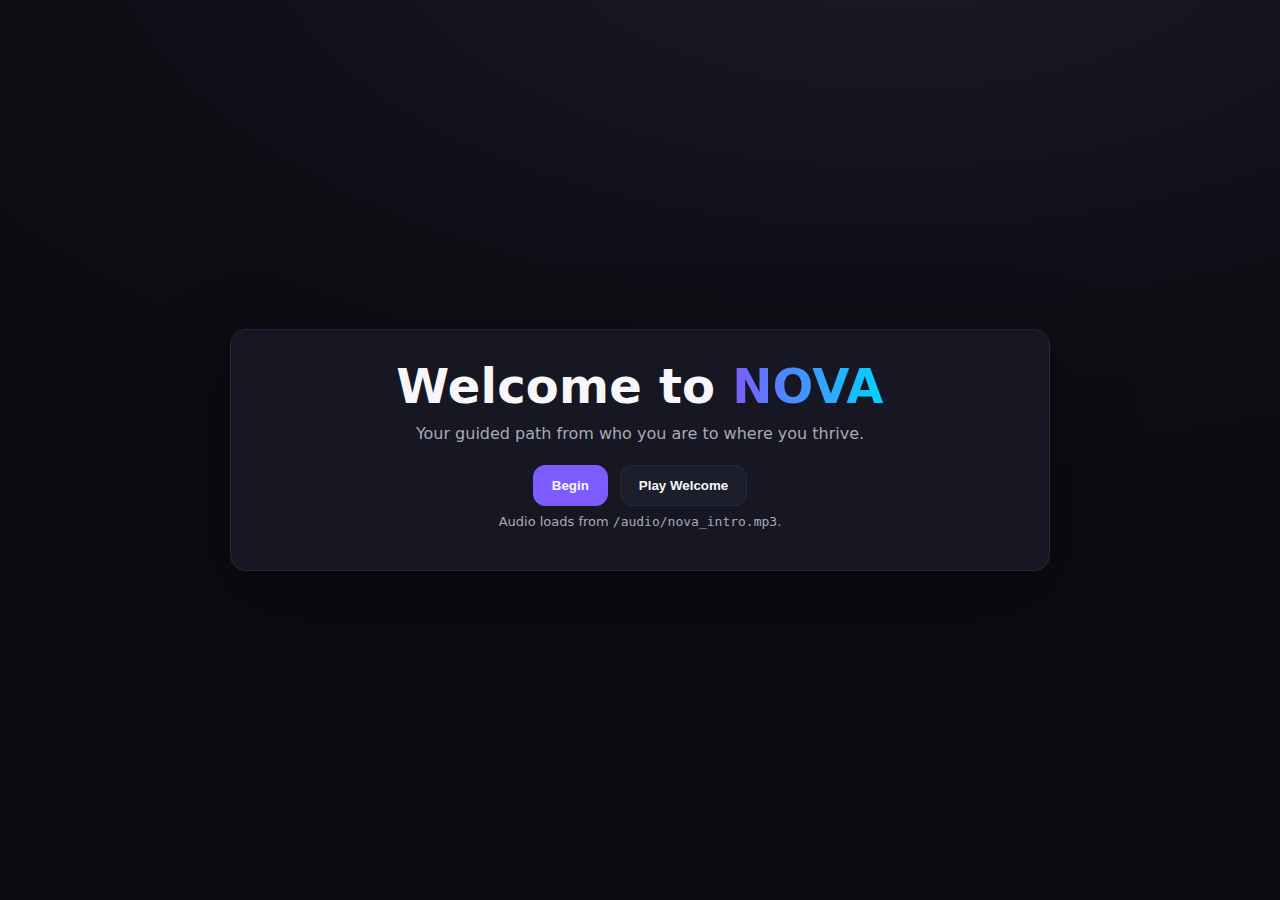
<file: index.html>
<!doctype html><html lang="en"><head>
<meta charset="utf-8"/><meta name="viewport" content="width=device-width,initial-scale=1"/>
<title>Welcome to NOVA</title><link rel="stylesheet" href="styles.css"></head>
<body>
<section class="hero"><div class="hero-inner"><div class="card center">
<h1>Welcome to <span>NOVA</span></h1>
<p class="lead">Your guided path from who you are to where you thrive.</p>
<div class="cta"><button id="startBtn" class="btn primary">Begin</button>
<button id="audioBtn" class="btn">Play Welcome</button></div>
<audio id="welcomeAudio" preload="auto"><source src="audio/nova_intro.mp3" type="audio/mpeg"></audio>
<p class="note">Audio loads from <code>/audio/nova_intro.mp3</code>.</p>
</div></div></section>
<script src="intro.js"></script></body></html>
</file>
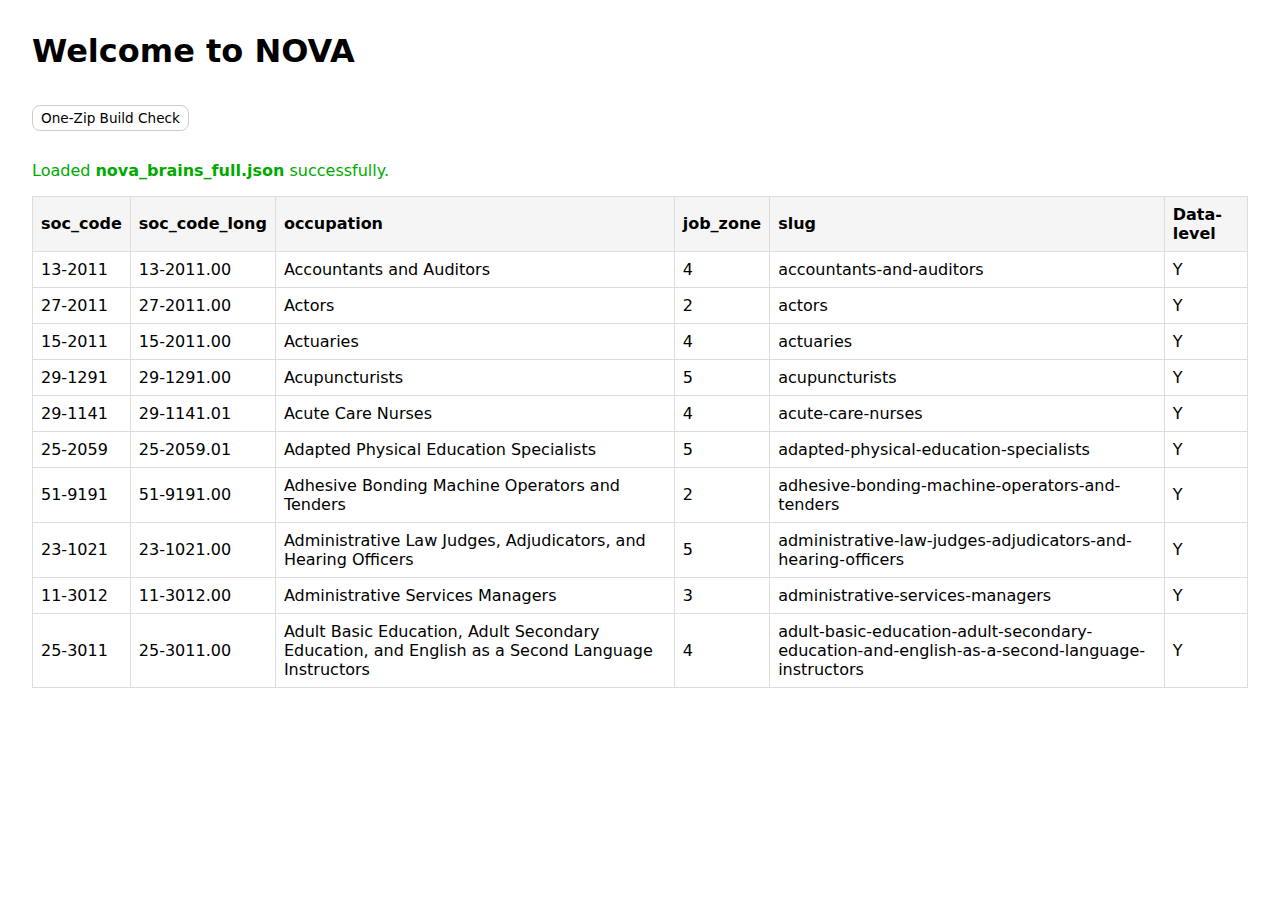
<file: index1.html>
<!doctype html>
<html lang="en">
  <head>
    <meta charset="utf-8" />
    <meta name="viewport" content="width=device-width,initial-scale=1" />
    <title>Welcome to NOVA</title>
    <style>
      body { font-family: system-ui, -apple-system, Segoe UI, Roboto, Arial, sans-serif; margin: 2rem; }
      .badge { display: inline-block; padding: .25rem .5rem; border: 1px solid #ccc; border-radius: .5rem; font-size: .85rem; }
      table { border-collapse: collapse; width: 100%; margin-top: 1rem; }
      th, td { border: 1px solid #ddd; padding: .5rem; text-align: left; }
      th { background: #f5f5f5; }
      .ok { color: #0a0; }
      .warn { color: #a60; }
    </style>
  </head>
  <body>
    <h1>Welcome to NOVA</h1>
    <p class="badge">One‑Zip Build Check</p>
    <div id="status"></div>
    <div id="table"></div>
    <script src="./data_loader.js"></script>
  </body>
</html>
</file>
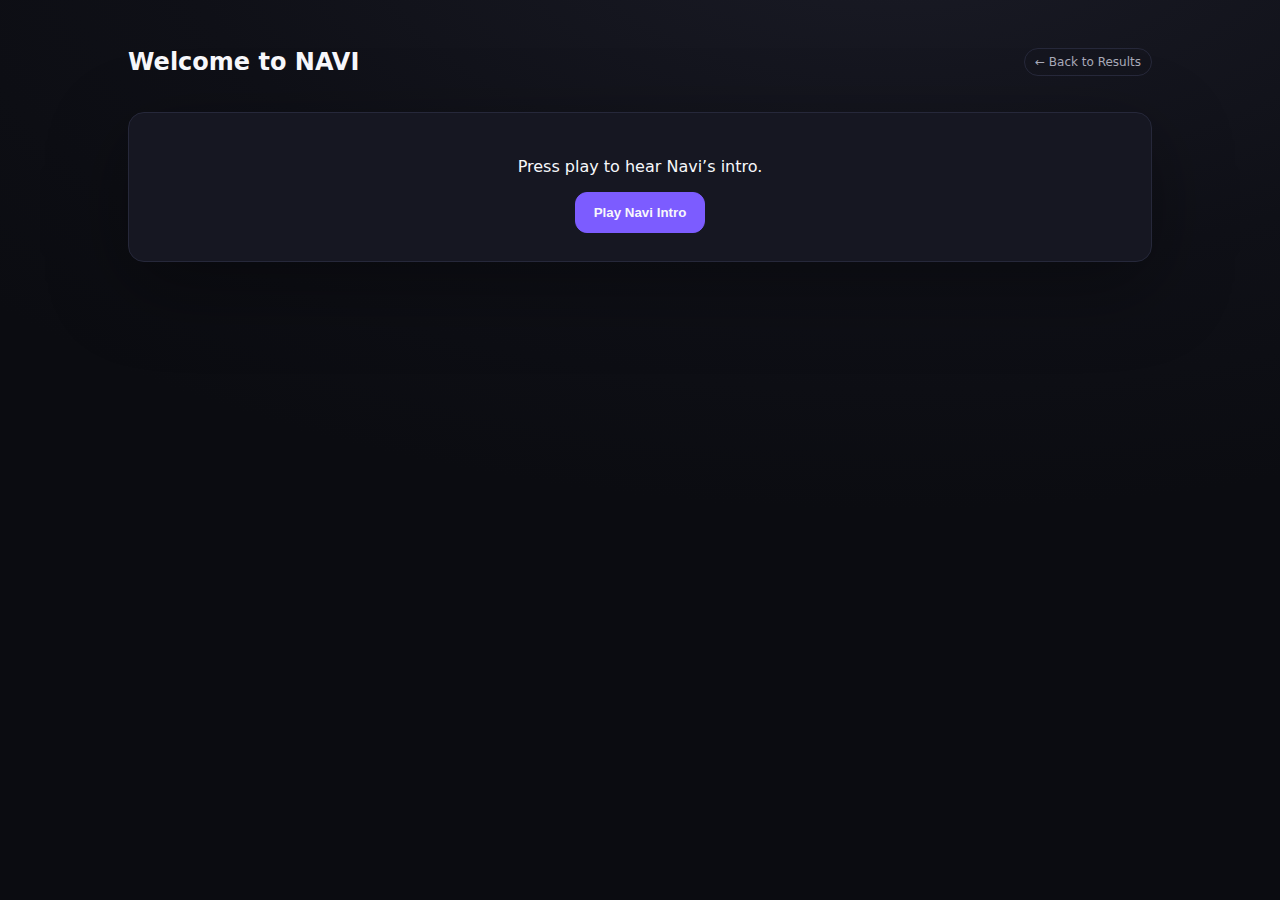
<file: navi.html>
<!doctype html><html lang="en"><head>
<meta charset="utf-8"/><meta name="viewport" content="width=device-width,initial-scale=1"/>
<title>NAVI</title><link rel="stylesheet" href="styles.css"></head>
<body>
<div class="container">
  <div class="header"><h2>Welcome to NAVI</h2><a class="badge" href="results.html">← Back to Results</a></div>
  <div class="card center">
    <p>Press play to hear Navi’s intro.</p>
    <div class="cta"><button id="playNavi" class="btn primary">Play Navi Intro</button></div>
    <audio id="naviAudio" preload="auto"><source src="audio/navi_intro.mp3" type="audio/mpeg"></audio>
  </div>
</div>
<script>
document.getElementById('playNavi').addEventListener('click', async () => {
  try { await document.getElementById('naviAudio').play(); } catch(e) { alert('Could not play audio.'); }
});
</script>
</body></html>
</file>
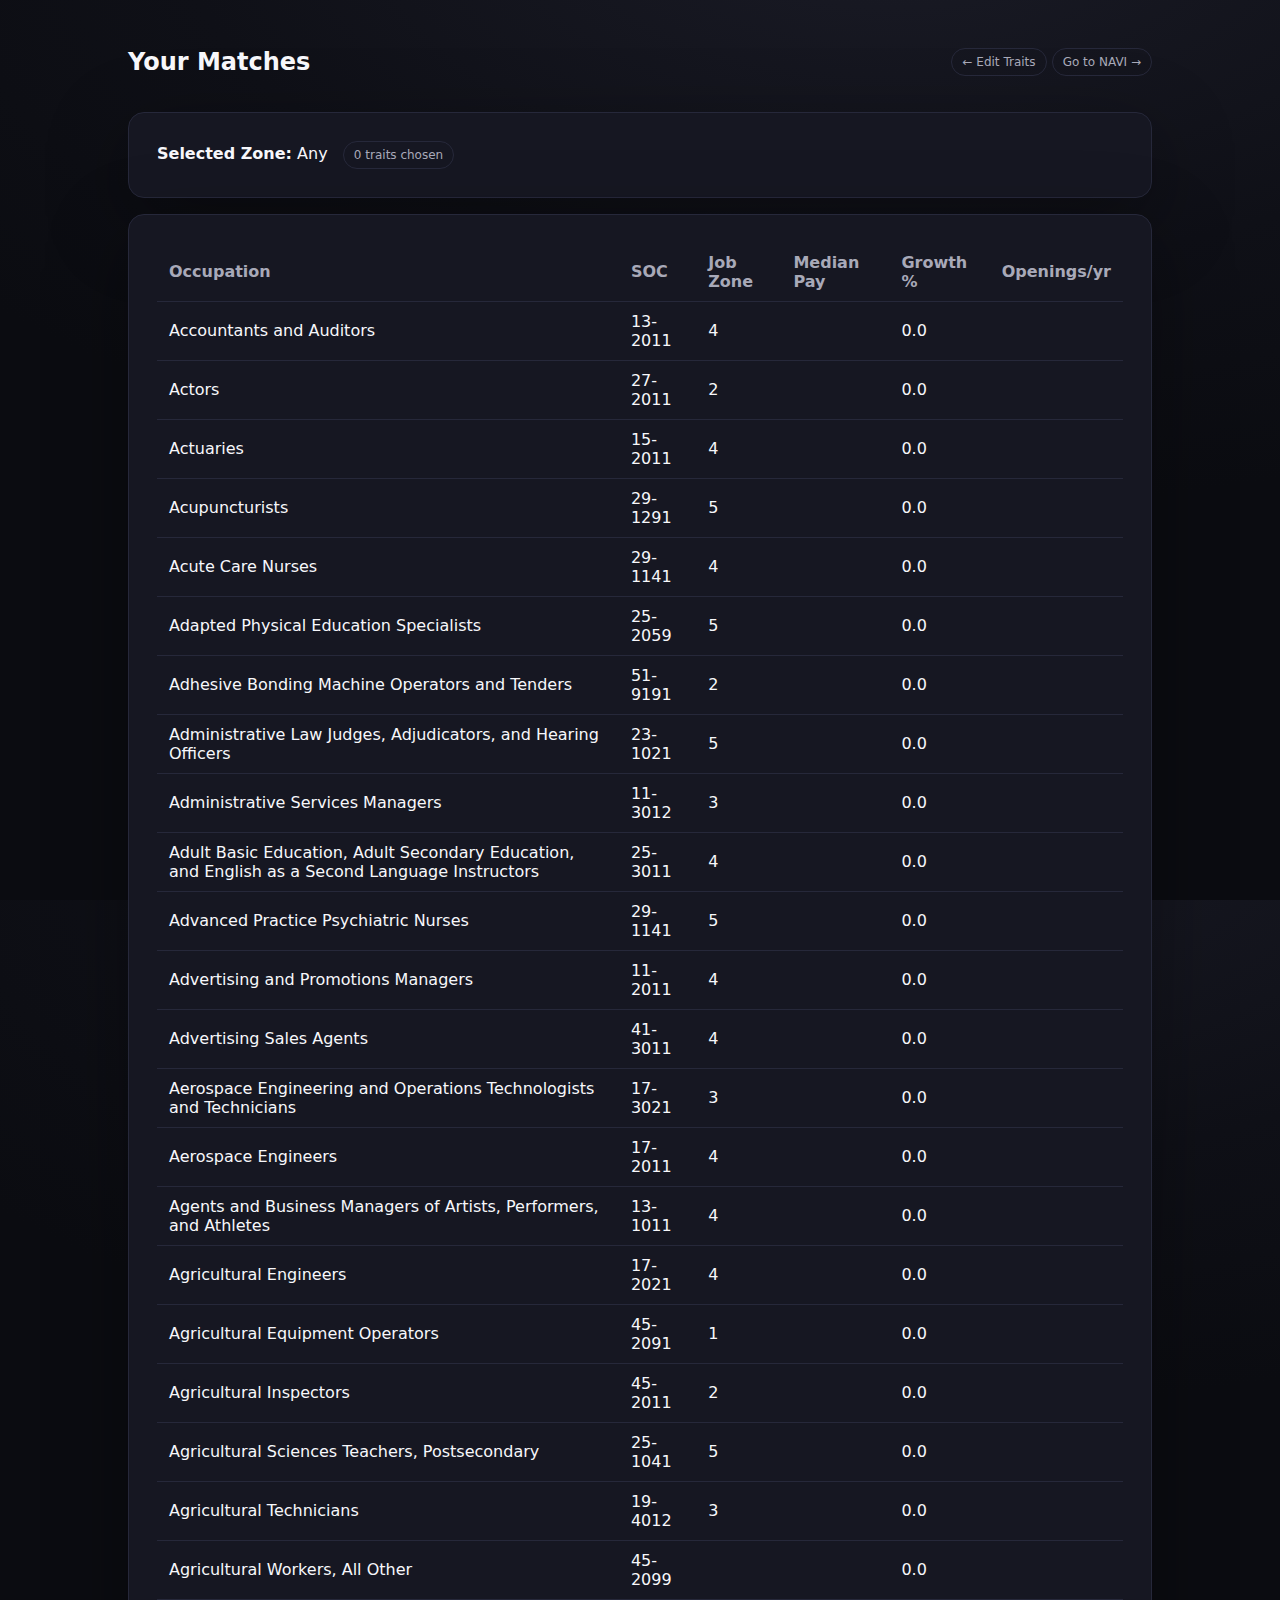
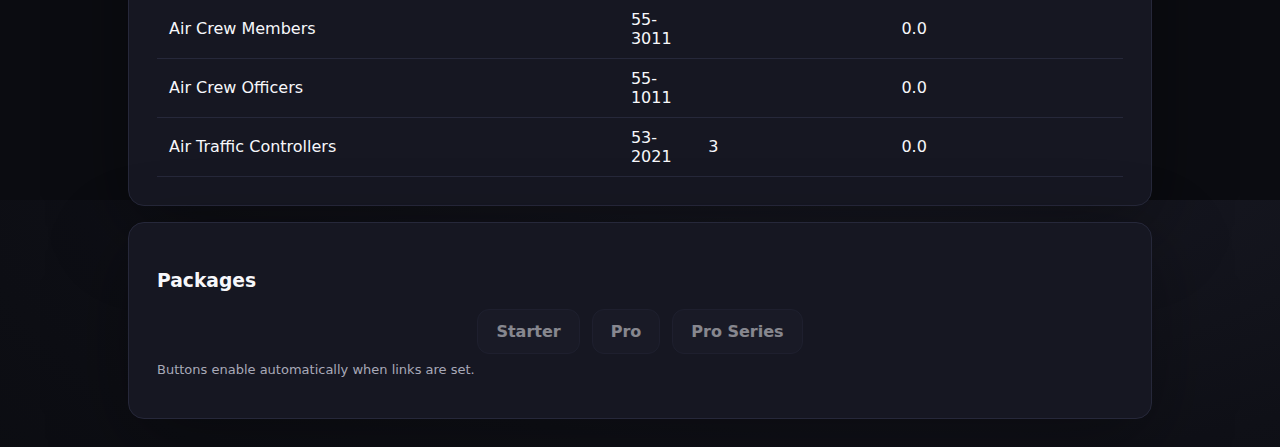
<file: results.html>
<!doctype html><html lang="en"><head>
<meta charset="utf-8"/><meta name="viewport" content="width=device-width,initial-scale=1"/>
<title>NOVA — Results</title><link rel="stylesheet" href="styles.css"></head>
<body>
<div class="container">
  <div class="header"><h2>Your Matches</h2>
    <div><a class="badge" href="traits.html">← Edit Traits</a> <a class="badge" href="navi.html">Go to NAVI →</a></div>
  </div>
  <div class="card" id="summary">Calculating…</div>
  <div class="card" style="margin-top:16px">
    <table class="table" id="resultsTable">
      <thead><tr><th>Occupation</th><th>SOC</th><th>Job Zone</th><th>Median Pay</th><th>Growth %</th><th>Openings/yr</th></tr></thead>
      <tbody></tbody>
    </table>
  </div>
  <div class="card" id="packages" style="margin-top:16px">
    <h3>Packages</h3>
    <div class="cta">
      <a class="btn" id="btnStarter" target="_blank">Starter</a>
      <a class="btn" id="btnPro" target="_blank">Pro</a>
      <a class="btn" id="btnProSeries" target="_blank">Pro Series</a>
    </div>
    <p class="note">Buttons enable automatically when links are set.</p>
  </div>
</div>
<script>
window.NOVA_PRODUCT_LINKS = { starter:"", pro:"", proSeries:"" };
</script>
<script src="app.js"></script>
</body></html>
</file>
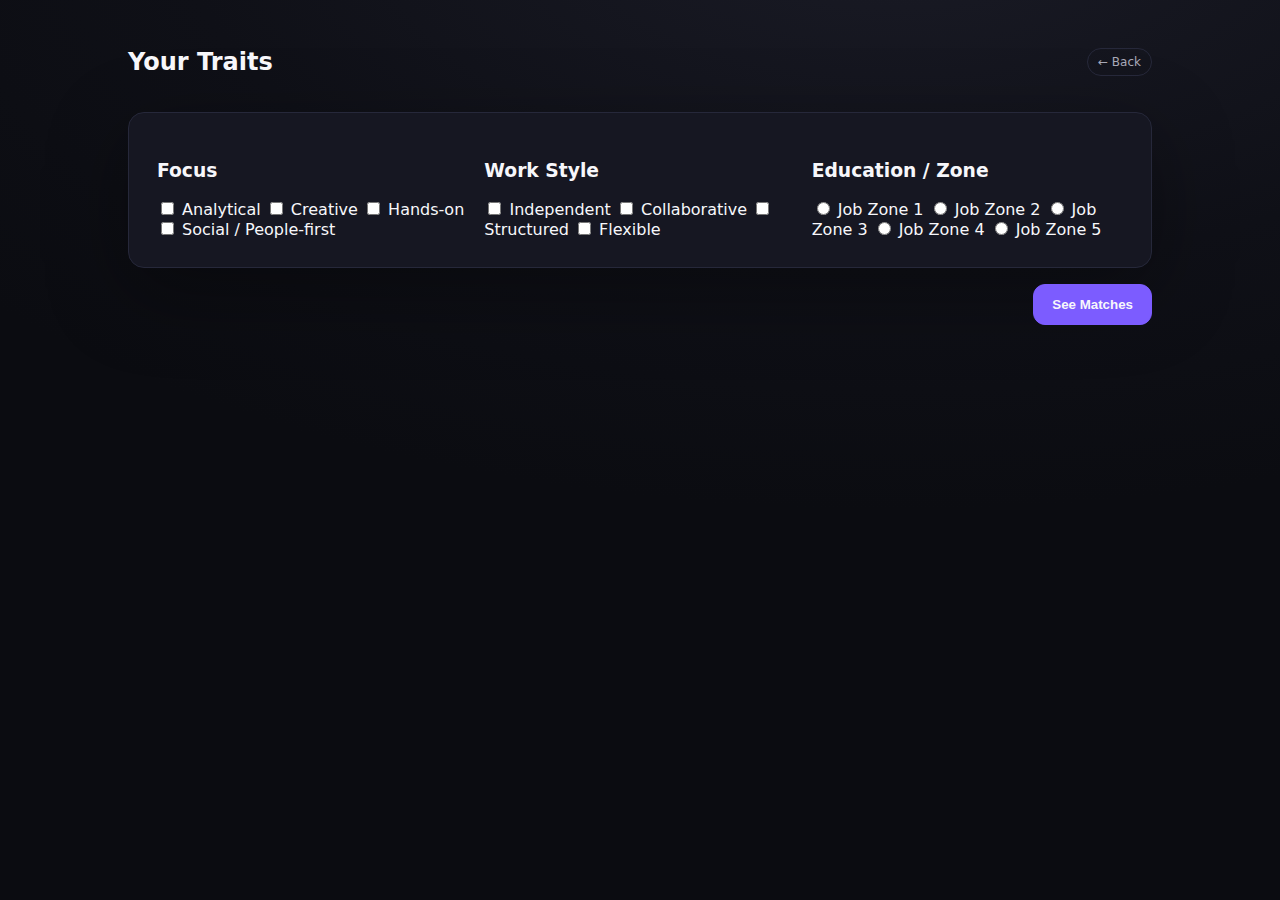
<file: traits.html>
<!doctype html><html lang="en"><head>
<meta charset="utf-8"/><meta name="viewport" content="width=device-width,initial-scale=1"/>
<title>NOVA — Traits</title><link rel="stylesheet" href="styles.css"></head>
<body>
<div class="container">
  <div class="header"><h2>Your Traits</h2><a class="badge" href="index.html">← Back</a></div>
  <div class="card grid">
    <div><h3>Focus</h3>
      <label><input type="checkbox" name="trait" value="analytical"> Analytical</label>
      <label><input type="checkbox" name="trait" value="creative"> Creative</label>
      <label><input type="checkbox" name="trait" value="hands-on"> Hands‑on</label>
      <label><input type="checkbox" name="trait" value="social"> Social / People‑first</label>
    </div>
    <div><h3>Work Style</h3>
      <label><input type="checkbox" name="trait" value="independent"> Independent</label>
      <label><input type="checkbox" name="trait" value="collaborative"> Collaborative</label>
      <label><input type="checkbox" name="trait" value="structured"> Structured</label>
      <label><input type="checkbox" name="trait" value="flexible"> Flexible</label>
    </div>
    <div><h3>Education / Zone</h3>
      <label><input type="radio" name="zone" value="1"> Job Zone 1</label>
      <label><input type="radio" name="zone" value="2"> Job Zone 2</label>
      <label><input type="radio" name="zone" value="3"> Job Zone 3</label>
      <label><input type="radio" name="zone" value="4"> Job Zone 4</label>
      <label><input type="radio" name="zone" value="5"> Job Zone 5</label>
    </div>
  </div>
  <div style="margin-top:16px;text-align:right"><button class="btn primary" id="toResults">See Matches</button></div>
</div>
<script>
document.getElementById('toResults').addEventListener('click', () => {
  const traits = Array.from(document.querySelectorAll('input[name=trait]:checked')).map(x=>x.value);
  const zone = document.querySelector('input[name=zone]:checked')?.value || '';
  sessionStorage.setItem('nova_traits', JSON.stringify({ traits, zone }));
  window.location.href = 'results.html';
});
</script>
</body></html>
</file>
<file: styles.css>
:root{
  --bg:#0f0f12; --fg:#f7f7fb; --muted:#a8a9b8;
  --accent:#7c5cff; --accent2:#00d4ff;
  --card:#161722; --line:#26283a;
}
*{box-sizing:border-box}
html,body{height:100%}
body{
  margin:0; font-family:ui-sans-serif,system-ui,-apple-system,Segoe UI,Roboto,Arial,sans-serif;
  color:var(--fg);
  background: radial-gradient(1200px 600px at 70% -10%, #1a1b26, #0f1017 60%, #0b0c11);
}
h1{font-size:48px;margin:0 0 10px;letter-spacing:.2px}
h1 span{background:linear-gradient(90deg,var(--accent),var(--accent2));
  -webkit-background-clip:text;background-clip:text;color:transparent}
p.lead{color:var(--muted);margin:0 0 22px}
a{color:#c9c9ff;text-decoration:none}
a:hover{text-decoration:underline}
.hero{min-height:100vh;display:grid;place-items:center;padding:24px;animation:fadeIn .6s ease both}
.hero-inner{max-width:820px;width:100%}
.card{background:var(--card);border:1px solid var(--line);border-radius:16px;padding:28px;
  box-shadow:0 24px 80px rgba(0,0,0,.35)}
.center{text-align:center}
.cta{display:flex;gap:12px;flex-wrap:wrap;justify-content:center;margin-top:10px}
.btn{
  appearance:none;border:1px solid var(--line);background:#1c1e2b;color:var(--fg);
  padding:12px 18px;border-radius:12px;font-weight:700;cursor:pointer;transition:transform .08s ease, filter .12s ease
}
.btn.primary{background:var(--accent);border-color:var(--accent)}
.btn:hover{filter:brightness(1.05)}
.btn:active{transform:translateY(1px)}
.container{max-width:1080px;margin:0 auto;padding:28px}
.header{display:flex;align-items:center;justify-content:space-between;margin-bottom:16px}
.badge{display:inline-block;padding:6px 10px;border:1px solid var(--line);border-radius:999px;color:var(--muted);font-size:12px}
.grid{display:grid;gap:16px;grid-template-columns:repeat(auto-fit,minmax(260px,1fr))}
.table{width:100%;border-collapse:collapse}
.table th,.table td{padding:10px 12px;border-bottom:1px solid var(--line);text-align:left}
.table th{color:var(--muted);font-weight:600}
.note{color:var(--muted);font-size:13px;margin-top:8px}
@keyframes fadeIn{from{opacity:0;transform:translateY(6px)}to{opacity:1;transform:none}}
</file>
